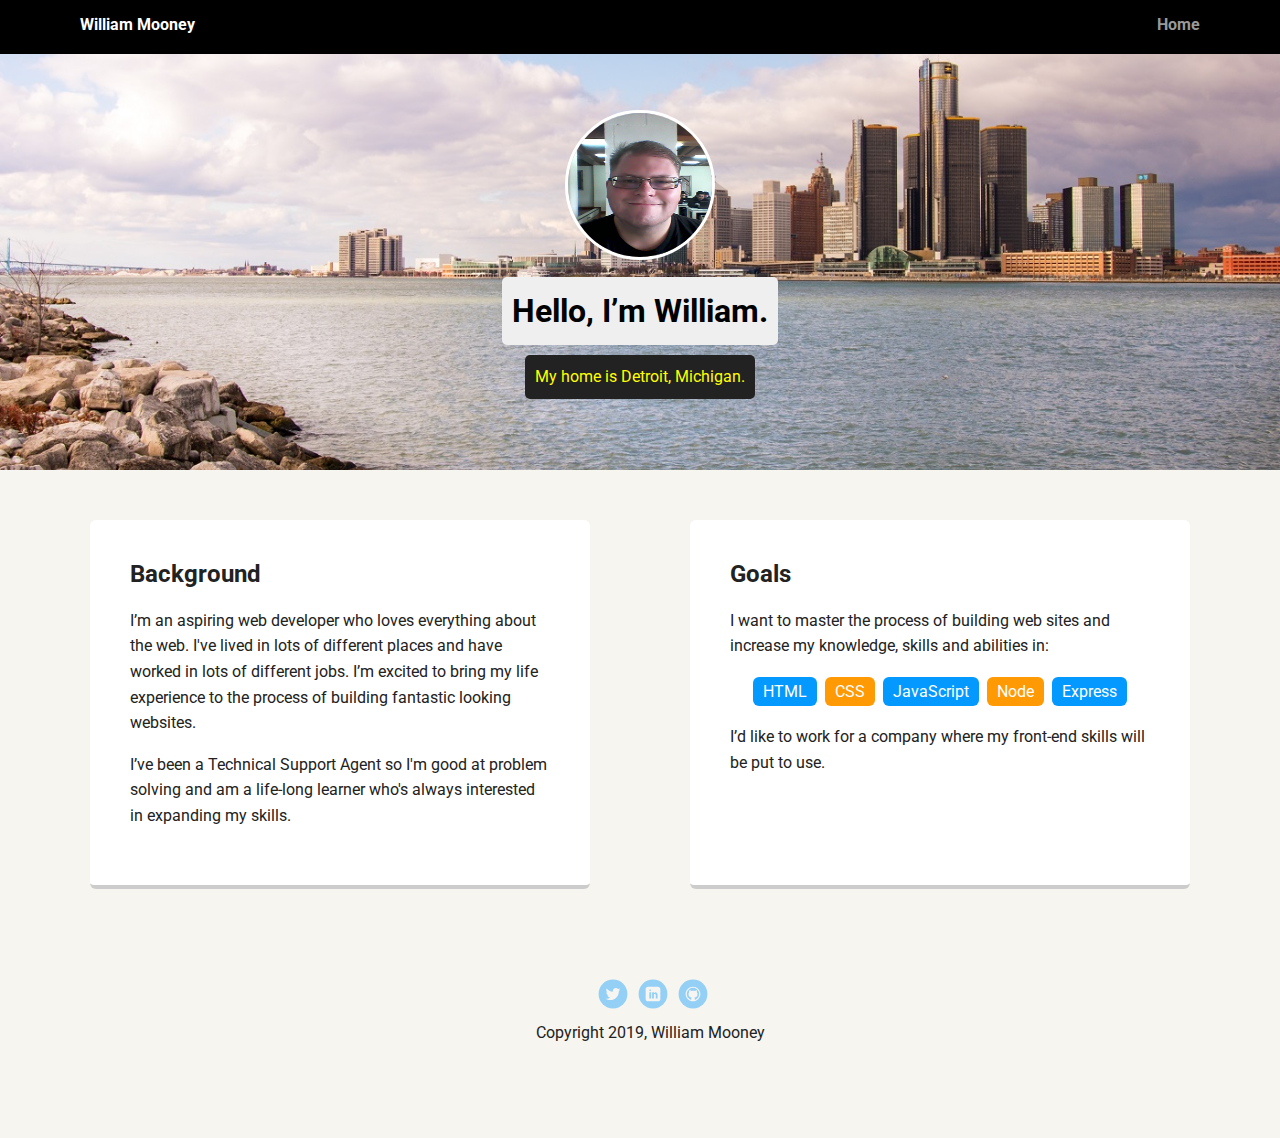
<file: FrontEnd-TechDegree/Unit 01 Project/index.html>
<!doctype html>
<html lang="en">
<head>
  <meta charset="utf-8">
  <title>William Mooney's Profile</title>
  <meta name="viewport" content="width=device-width, initial-scale=1.0">
  <link rel="stylesheet" href="styles.css">
  <link href="https://fonts.googleapis.com/css?family=Muli%7CRoboto:400,300,500,700,900" rel="stylesheet"></head>
  <body>

    <div class="main-nav">
        <ul class="nav">
          <li class="name">William Mooney</li>
          <li><a href="index.html">Home</a></li>
        </ul>
    </div>

    <header>
      <img src="images/pro_pic.jpg" alt="William A. Mooney" class="profile-image">
      <h1 class="tag name">Hello, I’m William.</h1>
      <p class="tag location">My home is Detroit, Michigan.</p>
    </header>

    <main class="flex">
      <div class="card">
        <h2>Background</h2>
        <p>I’m an aspiring web developer who loves everything about the web. I've lived in lots of different places and have worked in lots of different jobs. I’m excited to bring my life experience to the process of building fantastic looking websites.</p>
        <p>I’ve been a Technical Support Agent so I'm good at problem solving and am a life-long learner who's always interested in expanding my skills.</p>
      </div> 

      <div class="card">
        <h2>Goals</h2>
        <p>I want to master the process of building web sites and increase my knowledge, skills and abilities in:</p>
        <ul class="skills">
          <li>HTML</li>
          <li>CSS</li>
          <li>JavaScript</li>
          <li>Node</li>
          <li>Express</li>
        </ul>
        <p>I’d like to work for a company where my front-end skills will be put to use.</p>
      </div> 

    </main>
    <footer>
      <ul>
        <li><a href="https://twitter.com/@CenteredDev" class="social twitter" target="_blank">Twitter</a></li>
        <li><a href="https://www.linkedin.com/in/christcentereddeveloper/" class="social linkedin" target="_blank">LinkedIn</a></li>
        <li><a href="https://github.com/ChristCenteredDev" class="social github" target="_blank">Github</a></li>
      </ul>
      <p class="copyright">Copyright 2019, William Mooney</p>
    </footer>
  </body>
  </html>
</file>
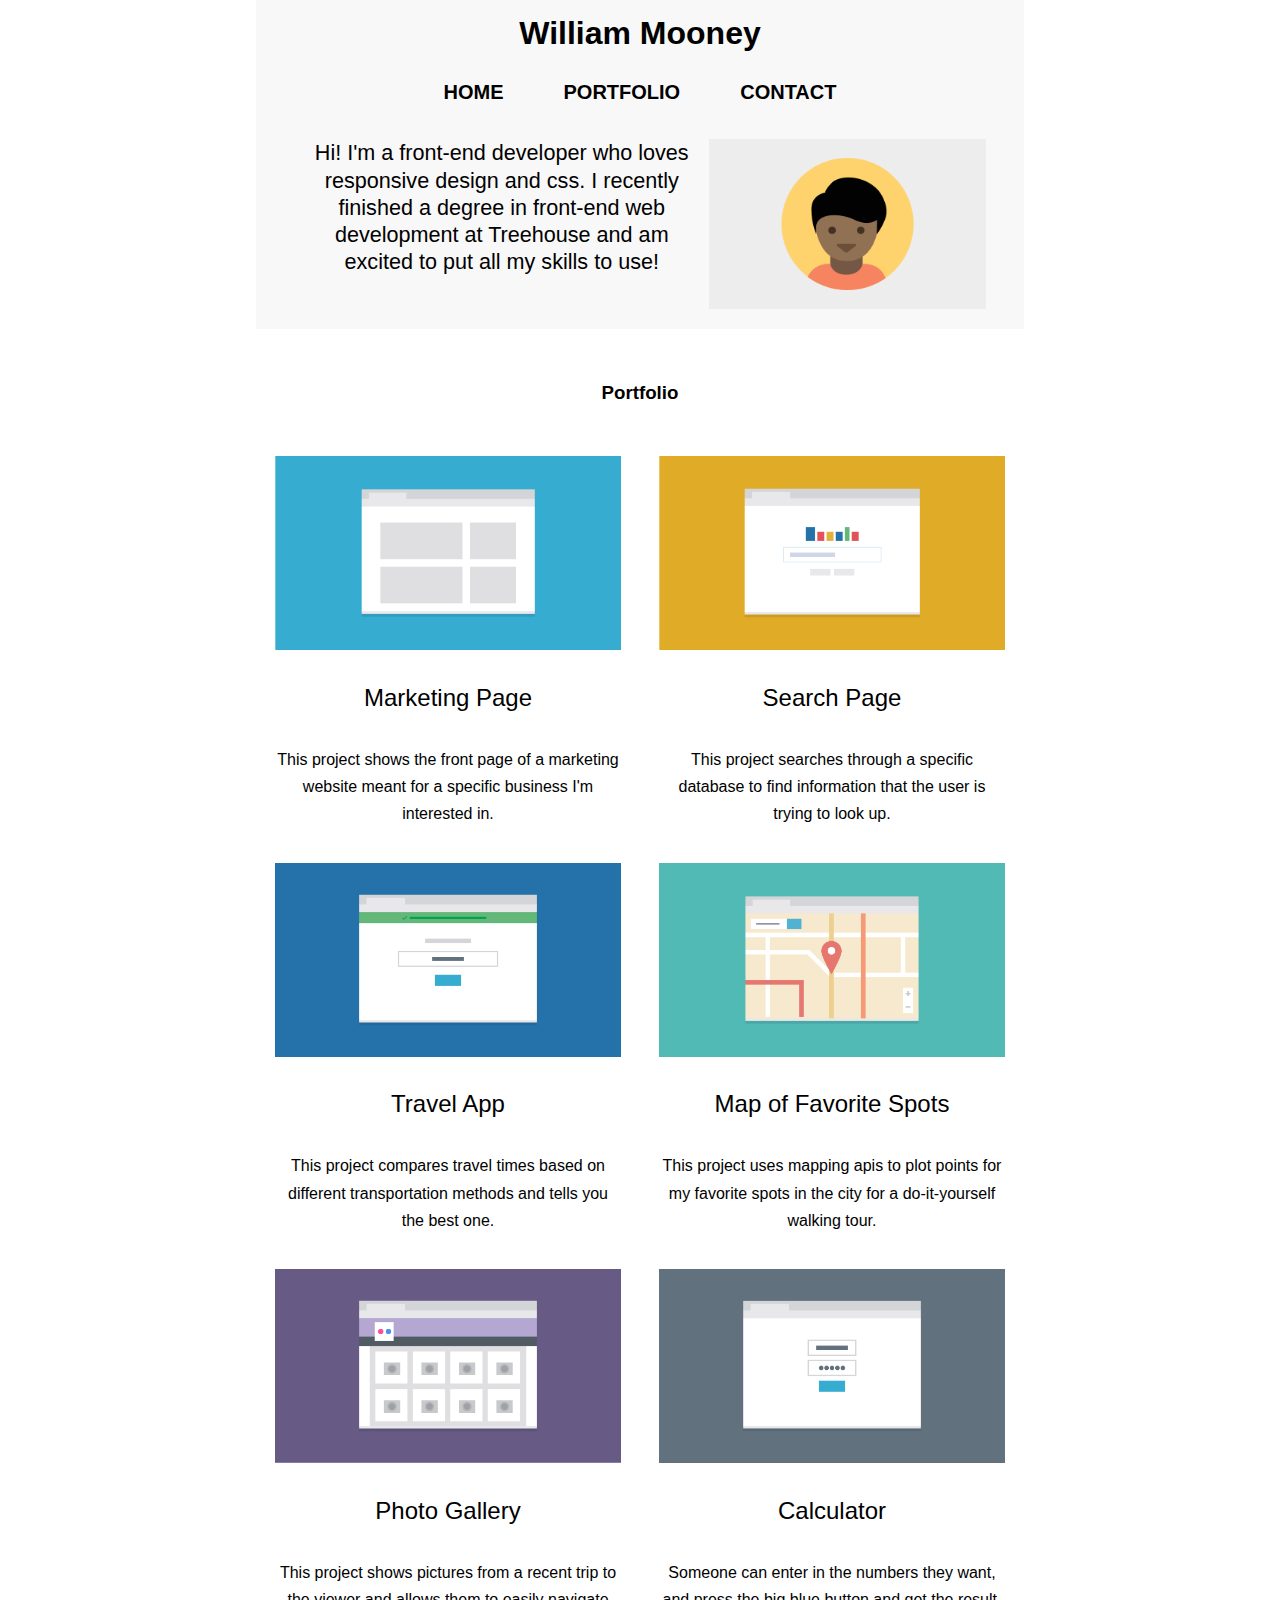
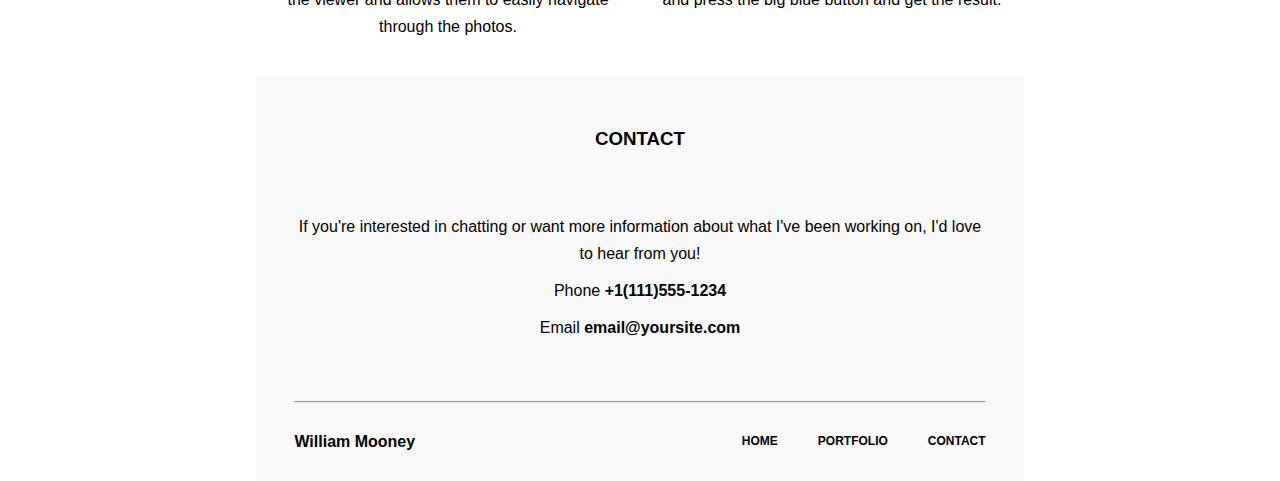
<file: FrontEnd-TechDegree/Unit 02 Project/index.html>
<!DOCTYPE html>
<html lang="en">
<head>
  <meta charset="UTF-8">
  <meta name="viewport" content="width=device-width, initial-scale=1.0">
  <meta http-equiv="X-UA-Compatible" content="ie=edge">
  <link rel="stylesheet" href="css/styles.css">
  <title>Document</title>
</head>
<body>
  <div class="main-container">
    <header>
      <div class="head-container">
        <h1>William Mooney</h1>

        <nav>
          <ul>
            <li><a href="index.html">HOME</a></li>
            <li><a href="#portfolio">PORTFOLIO</a></li>
            <li><a href="#contact">CONTACT</a></li>
          </ul>
        </nav>
        
        <div class="profile">
            <img src="images/responsive-layout-profile.png" alt="artistic profile picture">
    
            <p>Hi! I'm a front-end developer who loves responsive design and css.  I recently finished a degree in front-end web development at Treehouse and am excited to put all my skills to use!</p>
        </div>
      </div>  
    </header>

    <div id="portfolio">
        <h3>Portfolio</h3>
    </div>

    <section class="section-container">
      <div class="sub-container">
        <img src="images/portfolio-1.png" alt="Marketing page">
        <h2>Marketing Page</h2>
        <p>This project shows the front page of a marketing website meant for a specific business I'm interested in.</p>
      </div>

      <div class="sub-container">
        <img src="images/portfolio-2.png" alt="Search Page">
        <h2>Search Page</h2>
        <p>This project searches through a specific database to find information that the user is trying to look up.</p>
      </div>

      <div class="sub-container">
        <img src="images/portfolio-3.png" alt="Travel page">
        <h2>Travel App</h2>
        <p>This project compares travel times based on different transportation methods and tells you the best one.</p>
      </div>
      
      <div class="sub-container">
        <img src="images/portfolio-4.png" alt="map spots">
        <h2>Map of Favorite Spots</h2>
        <p>This project uses mapping apis to plot points for my favorite spots in the city for a do-it-yourself walking tour.</p>
      </div>
      
      <div class="sub-container">
        <img src="images/portfolio-5.png" alt="Photo Gallery">
        <h2>Photo Gallery</h2>
        <p>This project shows pictures from a recent trip to the viewer and allows them to easily navigate through the photos.</p>
      </div>
      
      <div class="sub-container">
        <img src="images/portfolio-6.png" alt="Photos of trips">
        <h2>Calculator</h2>
        <p>Someone can enter in the numbers they want, and press the big blue button and get the result.</p>
      </div>
    </section>

    <footer id="contact">
      <div class="foot-container">
          <h3>CONTACT</h3>
          <p>If you're interested in chatting or want more information about what I've been working on, I'd love to hear from you!</p>
          <p>Phone <span>+1(111)555-1234</span></p>
          <p class="btm-padding">Email <span>email@yoursite.com</span></p>
          <hr>
          <div class="foot-div">
            <h3>William Mooney</h3>
            <a class="mobile-link" href="index.html">BACK TO TOP</a>
            <div class="links">
                <a href="index.html">HOME</a>
                <a href="#portfolio">PORTFOLIO</a>
                <a class="right-end" href="#contact">CONTACT</a>
            </div>
          </div>
      </div>
    </footer>
  </div>
</body>
</html>
</file>
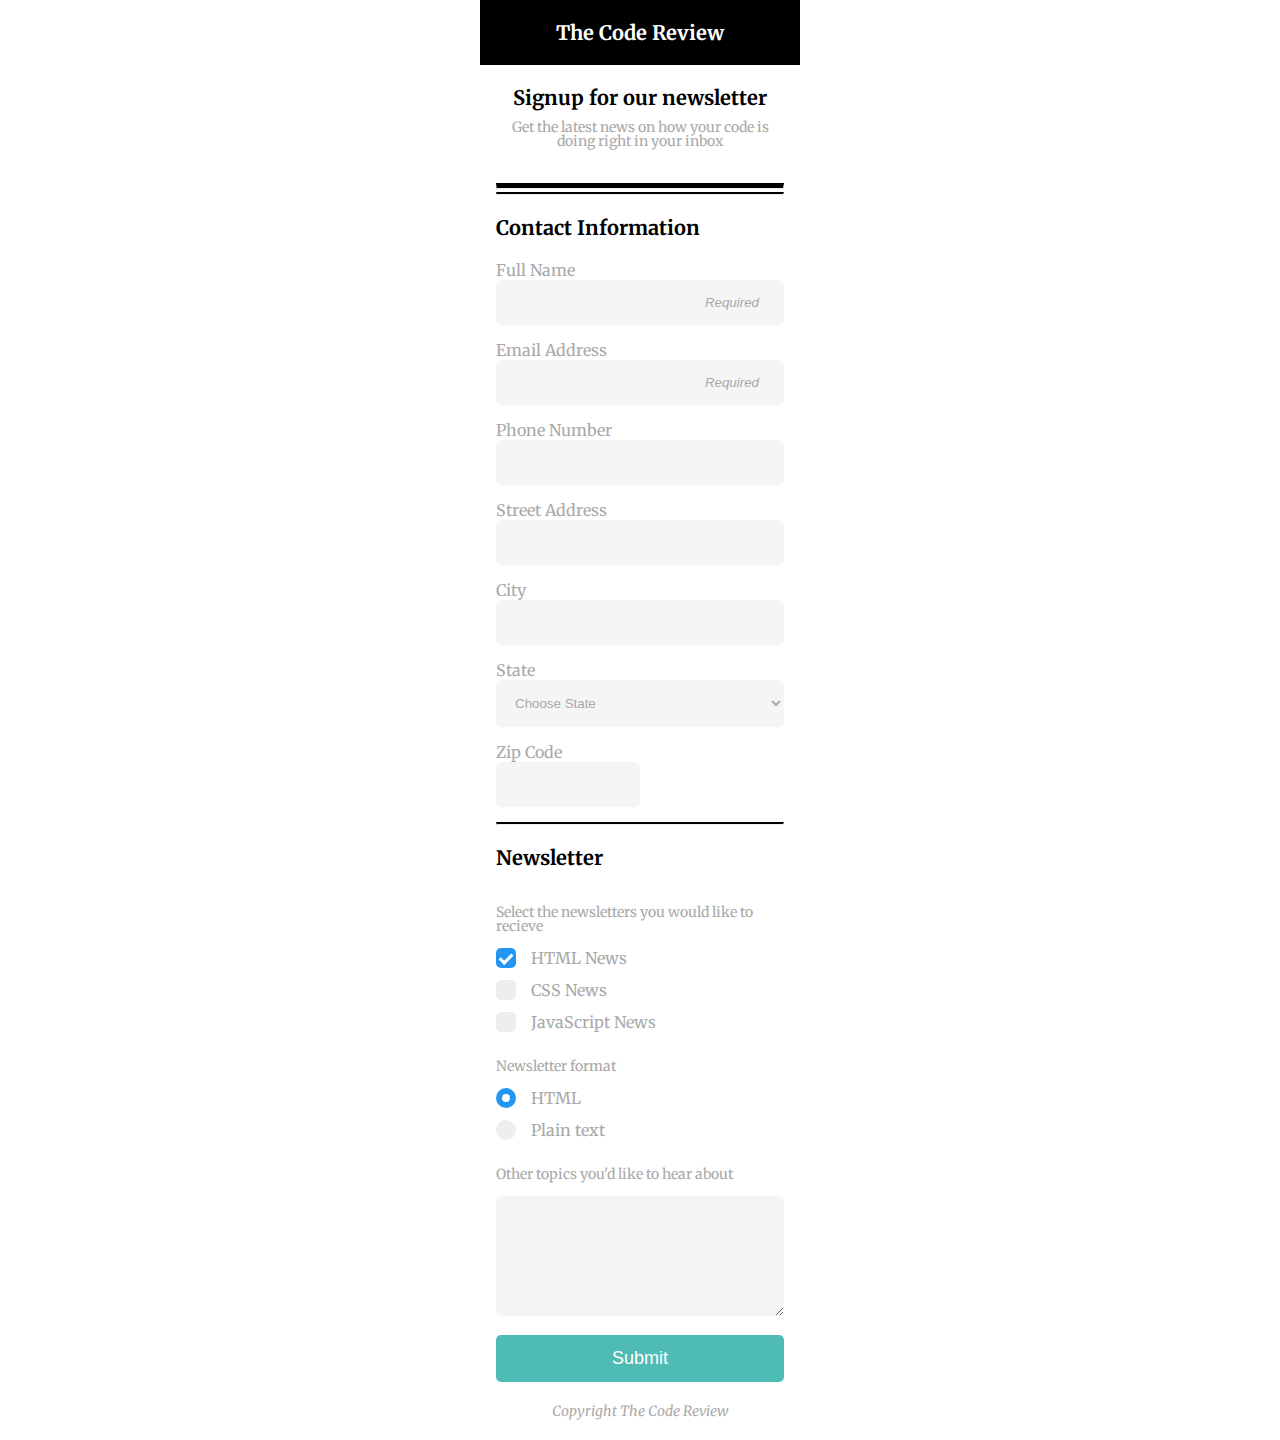
<file: FrontEnd-TechDegree/Unit 03 Project/index.html>
<!DOCTYPE html>
<html lang="en">
<head>
  <meta charset="UTF-8">
  <meta name="viewport" content="width=device-width, initial-scale=1.0">
  <meta http-equiv="X-UA-Compatible" content="ie=edge">
  <link rel="stylesheet" href="css/styles.css">
  <link href="https://fonts.googleapis.com/css?family=Merriweather" rel="stylesheet">
  <title>The Code Review Signup</title>
</head>
<body>
  <div class="main-container">
    <header>
      <h1>The Code Review</h1>
    </header>

    <section>
      <h2>Signup for our newsletter</h2>
      <p>Get the latest news on how your code is doing right in your inbox</p>
    </section>
    
    <form action="" method="get" >
      <hr class="top-hr">
      <hr class="btm-hr">
  
      <fieldset>
        <legend>Contact Information</legend>

        <div class="form-example">
          <label for="name">Full Name</label>
          <br>
          <input type="text" name="name" id="name" placeholder="Required" required>
        </div>
        
        <div class="form-example">
          <label for="email">Email Address</label>
          <br>
          <input type="email" name="email" id="email" placeholder="Required" required>
        </div>
  
        <div class="form-example">
          <label for="number">Phone Number</label>
          <br>
          <input type="tel" name="number" id="number">
        </div>
  
        <div class="form-example">
          <label for="address">Street Address</label>
          <br>
          <input type="text" name="address" id="address">
        </div>
  
        <div class="form-example">
          <label for="city">City</label>
          <br>
          <input type="text" name="city" id="city">
        </div>
        
        <div class="form-example">
          <label for="state">State</label>
          <br>
          <select id="state" name="state">
            <option value="Choose State">Choose State</option>
            <option value="Alabama">Alabama</option>
            <option value="Alaska">Alaska</option>
            <option value="Arizona">Arizona</option>
            <option value="Arkansas">Arkansas</option>
            <option value="California">California</option>
            <option value="Colorado">Colorado</option>
            <option value="Connecticut">Connecticut</option>
            <option value="Delaware">Delaware</option>
            <option value="District of Columbia">District of Columbia</option>
            <option value="Florida">Florida</option>
            <option value="Georgia">Georgia</option>
            <option value="Guam">Guam</option>
            <option value="Hawaii">Hawaii</option>
            <option value="Idaho">Idaho</option>
            <option value="Illinois">Illinois</option>
            <option value="Indiana">Indiana</option>
            <option value="Iowa">Iowa</option>
            <option value="Kansas">Kansas</option>
            <option value="Kentucky">Kentucky</option>
            <option value="Louisiana">Louisiana</option>
            <option value="Maine">Maine</option>
            <option value="Maryland">Maryland</option>
            <option value="Massachusetts">Massachusetts</option>
            <option value="Michigan">Michigan</option>
            <option value="Minnesota">Minnesota</option>
            <option value="Mississippi">Mississippi</option>
            <option value="Missouri">Missouri</option>
            <option value="Montana">Montana</option>
            <option value="Nebraska">Nebraska</option>
            <option value="Nevada">Nevada</option>
            <option value="New Hampshire">New Hampshire</option>
            <option value="New Jersey">New Jersey</option>
            <option value="New Mexico">New Mexico</option>
            <option value="New York">New York</option>
            <option value="North Carolina">North Carolina</option>
            <option value="North Dakota">North Dakota</option>
            <option value="Northern Marianas Islands">Northern Marianas Islands</option>
            <option value="Ohio">Ohio</option>
            <option value="Oklahoma">Oklahoma</option>
            <option value="Oregon">Oregon</option>
            <option value="Pennsylvania">Pennsylvania</option>
            <option value="Puerto Rico">Puerto Rico</option>
            <option value="Rhode Island">Rhode Island</option>
            <option value="South Carolina">South Carolina</option>
            <option value="South Dakota">South Dakota</option>
            <option value="Tennessee">Tennessee</option>
            <option value="Texas">Texas</option>
            <option value="Utah">Utah</option>
            <option value="Vermont">Vermont</option>
            <option value="Virginia">Virginia</option>
            <option value="Virgin Islands">Virgin Islands</option>
            <option value="Washington">Washington</option>
            <option value="West Virginia">West Virginia</option>
            <option value="Wisconsin">Wisconsin</option>
            <option value="Wyoming">Wyoming</option></select>
        </div>
        
  
        <div class="form-example">
          <label for="zipcode">Zip Code</label>
          <br>
          <input type="text" name="zipcode" id="zipcode">
        </div>
  
        <hr class="btm-hr">
      </fieldset>
      
      <fieldset>
        <legend>Newsletter</legend>

        <p>Select the newsletters you would like to recieve</p>

        <label class="container" for="html">HTML News
          <input type="checkbox" checked="checked" id="html" name="news" value="html">
          <span class="checkmark-box"></span>
        </label>
        <label class="container" for="css">CSS News
          <input type="checkbox" id="css" name="news" value="css">
          <span class="checkmark-box"></span>
        </label>
        <label class="container" for="javascript">JavaScript News
          <input type="checkbox" id="javascript" name="news" value="javascript">
          <span class="checkmark-box"></span>
        </label>

        <p>Newsletter format</p>

        <label class="container" for="newsletterChoice1">HTML
          <input type="radio" checked="checked" id="newsletterChoice1"
          name="format" value="html">
          <span class="checkmark"></span>
        </label>
        <label class="container" for="newsletterChoice2">Plain text
          <input type="radio" id="newsletterChoice2"
          name="format" value="plain-text">
          <span class="checkmark"></span>
        </label>


  
        <p>Other topics you'd like to hear about</p>
        <textarea name="textarea"
        rows="6" cols="37"></textarea>
  
        <input class="btn" type="submit" value="Submit">
      </fieldset>
      
    </form>

    <footer>
      <p>Copyright The Code Review</p>
    </footer>
  </div>
  
</body>
</html>
</file>
<file: FrontEnd-TechDegree/Unit 01 Project/styles.css>
/* Global Layout Set-up */
* { 
  box-sizing: border-box;
}
  
body {
  margin: 0;
  padding: 0;
  text-align: center;
  font-family: 'Roboto', sans-serif;
  color: #222;
  background: #f7f5f0;
}
/* Link Styles */

a {
  text-decoration: none;
  color: #999;
}
a:hover {
  color: #6633ff;
}

/* Section Styles */

.main-nav {
  width: 100%;
  background: black;
  min-height: 30px;
  padding: 10px;
  position: fixed;
  text-align: center;
}
.nav {
  display: flex;
  justify-content: space-around;
  font-weight: 700;
  list-style-type: none;
  margin: 0 auto;
  padding: 0;
}

.nav .name {
    display: block;
    margin-right: auto;
    color: white;
}
.nav li {
  padding: 5px 10px 10px 10px;
}
.nav a {
  transition: all .5s;
}
.nav a:hover {
  color: white
}

header {
  text-align: center;
  background: url('images/detroit-1400w.jpg') no-repeat center center ;
  background-size: cover;
  overflow: hidden;
  padding-top: 60px;
}
header {
  line-height: 1.5;
}
header .profile-image {
  margin-top: 50px;
  width: 150px;
  height: 150px;
  border-radius: 50%;
  border: 3px solid white;
  transition: all .5s;
}
header .profile-image:hover {
  transform: scale(1.2) rotate(5deg);
}
.tag {
  background-color: #efefef;
  color: black;
  padding: 10px;
  border-radius: 5px;
  display: table;
  margin: 10px auto;
} 
.location {
  background-color: #222;
  color: yellow;
}
.card {
  margin: 30px;
  padding: 20px 40px 40px;
  max-width: 500px;
  text-align: left;
  background: #fff;
  border-bottom: 4px solid #ccc;
  border-radius: 6px;
  transition: all .5s;
}
.card:hover {
  border-color: #ff99ff;
}

ul.skills {
  padding: 0;
  text-align: center;
}

.skills li {
  border-radius: 6px;
  display: inline-block;
  background: #ff9904;
  color: white;
  padding: 5px 10px;
  margin: 2px;
}

.skills li:nth-child(odd) {
  background: #0399ff;
}

footer {
  width: 100%;
  min-height: 30px;
  padding: 20px 0 40px 20px;
}

footer .copyright {
  top: -8px;
  font-size: .75em;
}

footer ul {
  list-style-type: none;
  margin: 0;
  padding: 0;
}

footer ul li {
  display: inline-block;
}

a.social {
  display: inline-block;
  text-indent: -9999px;
  margin-left: 5px;
  width: 30px;
  height: 30px;
  background-size: 30px 30px;
  opacity: .4;
  transition: all .5s;
}
a.twitter {
  background-image: url(images/twitter.svg);
}
a.linkedin {
  background-image: url(images/linkedin.svg);
}
a.github {
  background-image: url(images/github.svg);
}
a.social:hover {
  opacity: 1;
}
.clearfix {
  clear: both;
}

/* Styles for larger screens */
@media screen and (min-width: 720px) {
  
  .flex {
      display: -ms-flexbox;      /* TWEENER - IE 10 */
      display: flex; 
      max-width: 1200px;
      -ms-flex-pack: distribute;
      justify-content: space-around;
      margin: 0 auto;
  }

  header {
    min-height: 470px;
  }

  .nav {
    max-width: 1200px;
    padding: 0 30px;
  }


  main {
    padding-top: 20px;
  }

  main p {
    line-height: 1.6em;
  }

  footer {
    font-size: 1.3em;
    max-width: 1200px;
    margin: 40px auto;
  }

}
</file>
<file: FrontEnd-TechDegree/Unit 02 Project/css/styles.css>
/* Reset */
* {
  box-sizing: border-box;
  margin: 0;
  padding: 0;
}

/* Main Styling */

html, body {
  font-family: 'Segoe UI', Tahoma, Geneva, Verdana, sans-serif;
  line-height: 1.7em;
}

a {
  text-decoration: none;
  color: #000;
  font-size: 1.25rem;
  font-weight: 700;
}

li {
  list-style-type: none;
  text-align: center;
  background-color: #FFF;
  padding: .75rem 0 .75rem 0;
  margin: 5px;
}

h1, h2, h3 {
  padding-bottom: 20px;
}

h3 {
  padding: 50px 0;
}

h2 {
  font-weight: normal;
  padding: 25px 0;
}

p {
  margin: 10px 0;
}

img {
  width: 100%;
}

header img {
  display: block;
  width: 75%;
  margin: 20px auto;
}

.main-container {
  max-width: 320px;
  margin: 0 auto;
}

/* Header */

header {
  background-color: #F8F8F8;
}

.head-container {
  width: 90%;
  margin: 0 auto;
}

header p, header h1 {
  text-align: center;
  padding: 20px 0 20px 0;
  margin: 0;
}

#portfolio {
  text-align: center;
}

/* Section */

section {
  text-align: center;
}

.sub-container {
  width: 90%;
  margin: 0 auto;
}

.sub-container p {
  padding-bottom: 25px;
}

/* Footer */

footer {
  background-color: #f8f8f8;
  text-align: center;
}

.foot-container {
  width: 90%;
  margin: 0 auto;
}

footer span {
  font-weight: 700;
}

.foot-div a {
  font-size: 12px;
  padding: 25px 0;
}

.foot-div h3 {
  padding: 25px 0;
  font-size: 16px;
}

.btm-padding {
  padding-bottom: 50px;
}

.foot-div {
  display: flex;
  justify-content: space-between;
}

.links {
  display: none;
}

/* Media Query 768+ px */
@media screen and (min-width: 768px) { 
  .main-container {
    max-width: 768px;
  }

  /* Header */
  nav ul {
    display: flex;
    justify-content: center;
  }

  nav ul li {
    background-color: #f8f8f8;
    margin: 0 30px;
  }

  .profile {
    display: flex;
  }

  .profile img {
    order: 1;
    width: 40%;
  }

  .profile p {
    font-size: 1.35rem;
    margin: 0 10px;
  }

  /* Section */
  .section-container {
    display: flex;
    flex-wrap: wrap;
  }

  .sub-container {
    width: 45%;
  }

  /* Footer */
  .mobile-link {
    display: none;
  }

  .links {
    display: flex;
  }

  .links a {
    margin: 0 20px;
  }

  .links a.right-end {
    margin: 0 0 0 20px;
  }
}

/* Media Query 1024+ px */

@media screen and (min-width: 1024px) { 





}
</file>
<file: FrontEnd-TechDegree/Unit 03 Project/css/styles.css>
/* Reset */
* {
  box-sizing: border-box;
  padding: 0;
  margin: 0;
}

/* Main Styling */

html, 
body {
  font-family: 'Merriweather', serif;
}

.main-container {
  max-width: 320px;
  margin: 0 auto;
}

header, 
section, 
footer {
  text-align: center;
}

h1, 
h2, 
h3, 
legend {
  font-size: 20px;
  font-weight: 700;
}

h1 {
  padding: 20px 0 20px 0;
  background-color: black;
  color: #fff;
}

legend {
  padding: 20px 0;
}

p {
  font-size: 14px;
}

p, label, select {
  color: darkgrey;
}

section {
  width: 90%;
  margin: 0 auto;
}

section h2 {
  padding-top: 20px;
  padding-bottom: 10px;
}

section p {
  line-height: 1em;
  padding-bottom: 35px;
}

/* Form */
form {
  width: 90%;
  margin: 0 auto;
}

fieldset {
  border: none;
}

fieldset p {
  padding: 15px 0;
}

label {
  padding: 10px 0;
}

textarea {
  margin-bottom: 15px;
}

.top-hr {
  border-top: 5px solid black;
  margin-bottom: 3px;
}

.btm-hr {
  border-top: 2px solid black;
}

form p {
  line-height: 1em;
}

input[type='text'], 
input[type='email'], 
input[type='tel'], 
select, 
textarea {
  width: 100%;
  padding: 15px;
  border: none;
  border-radius: 5px;
  background-color: #F5F5F5;
}

#zipcode {
  width: 50%;
}

.form-example {
  margin-bottom: 15px;
}

::-webkit-input-placeholder { /* Chrome/Opera/Safari */
  text-align: right;
  color: darkgrey;
  font-style: italic;
  padding-right: 10px;
}
::-moz-placeholder { /* Firefox 19+ */
  text-align: right;
  color: darkgrey;
  font-style: italic;
  padding-right: 10px;
}

.btn {
  width: 100%;
  display: inline-block;
  font-size: 18px;
  color: #fff;
  background: #4ebbb5;
  padding: 13px 20px;
  border: none;
  border-radius: 5px;
  cursor: pointer;
}

/* Footer */
footer {
  font-style: italic;
  padding: 20px;
}

/* CUSTOM CHECKBOX */
/* The container */
.container {
  display: block;
  position: relative;
  padding: 0 0 0 35px;
  margin-bottom: 12px;
  cursor: pointer;
  font-size: 16px;
  -webkit-user-select: none;
  -moz-user-select: none;
  -ms-user-select: none;
  user-select: none;
}

/* Hide the browser's default checkbox */
.container input {
  position: absolute;
  opacity: 0;
  cursor: pointer;
  height: 0;
  width: 0;
}

/* Create a custom checkbox */
.checkmark-box {
  position: absolute;
  top: 0;
  left: 0;
  height: 20px;
  width: 20px;
  background-color: #eee;
  border-radius: 5px;
}

/* On mouse-over, add a grey background color */
.container:hover input ~ .checkmark-box {
  background-color: #ccc;
}

/* When the checkbox is checked, add a blue background */
.container input:checked ~ .checkmark-box {
  background-color: #2196F3;
}

/* Create the checkmark/indicator (hidden when not checked) */
.checkmark-box:after {
  content: "";
  position: absolute;
  display: none;
}

/* Show the checkmark when checked */
.container input:checked ~ .checkmark-box:after {
  display: block;
}

/* Style the checkmark/indicator */
.container .checkmark-box:after {
  left: 6px;
  top: 3px;
  width: 5px;
  height: 10px;
  border: solid white;
  border-width: 0 3px 3px 0;
  -webkit-transform: rotate(45deg);
  -ms-transform: rotate(45deg);
  transform: rotate(45deg);
}

/* CUSTOM RADIO BUTTON */
/* Create a custom radio button */
.checkmark {
  position: absolute;
  top: 0;
  left: 0;
  height: 20px;
  width: 20px;
  background-color: #eee;
  border-radius: 50%;
}

/* On mouse-over, add a grey background color */
.container:hover input ~ .checkmark {
  background-color: #ccc;
}

/* When the radio button is checked, add a blue background */
.container input:checked ~ .checkmark {
  background-color: #2196F3;
}

/* Create the indicator (the dot/circle - hidden when not checked) */
.checkmark:after {
  content: "";
  position: absolute;
  display: none;
}

/* Show the indicator (dot/circle) when checked */
.container input:checked ~ .checkmark:after {
  display: block;
}

/* Style the indicator (dot/circle) */
.container .checkmark:after {
 	top: 6px;
	left: 6px;
	width: 8px;
	height: 8px;
	border-radius: 50%;
	background: white;
}

/* Media Query 768+ px */
@media screen and (min-width: 768px) {




}
</file>
